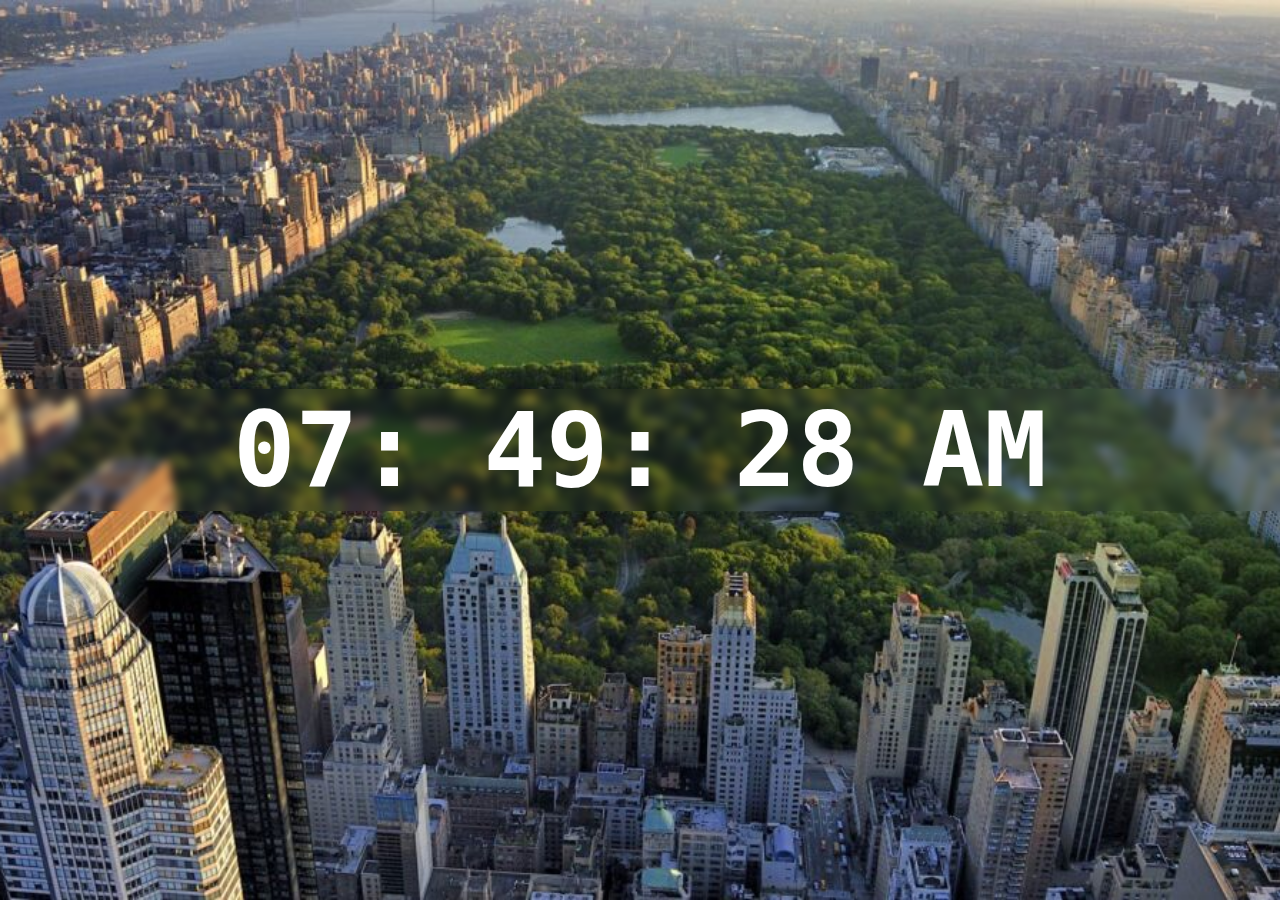
<file: Digital-Clock/index.html>
<!DOCTYPE html>
<html lang="en">
<head>
    <meta charset="UTF-8">
    <meta name="viewport" content="width=device-width, initial-scale=1.0">
    <title> website...</title>
    <link rel= "stylesheet" href="style.css">

</head>
<body>
    <div id="clock-container">
        <div id="clock">00:00:00</div>
    </div>
    
    <script src="index.js"></script>
</body>
</html>
</file>
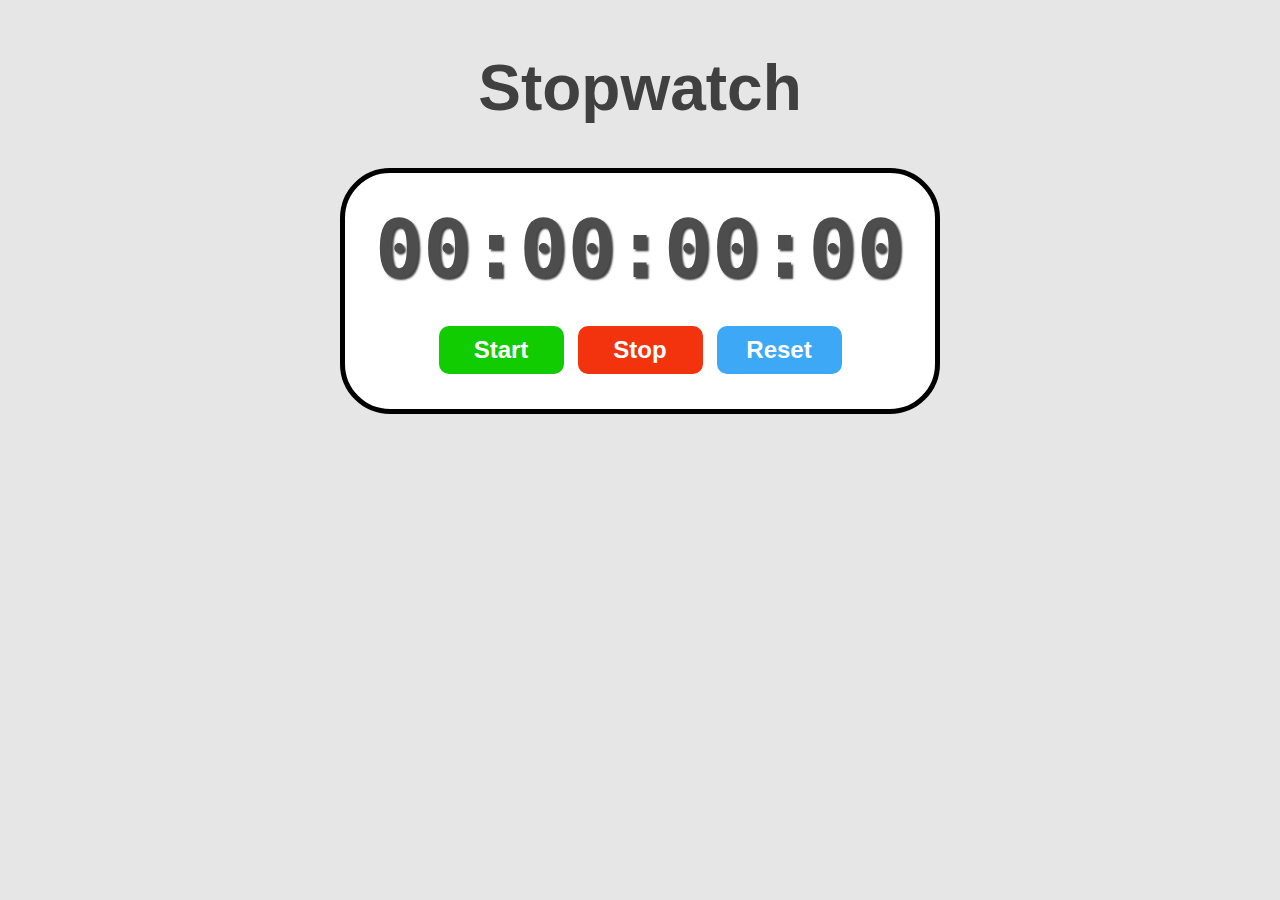
<file: StopWatch/index.html>
<!DOCTYPE html>
<html lang="en">
<head>
    <title>Stopwatch</title>
    <link rel="stylesheet" href="style.css">
</head>
<body>
    <h1 id="myH1">Stopwatch</h1>

    <div id="container">
        <div id="display">
            00:00:00:00
        </div>

        <div id="controls">
            <button id="startBtn" onclick="start()">Start</button>
            <button id="stopBtn" onclick="stop()">Stop</button>
            <button id="resetBtn" onclick="reset()">Reset</button>
        </div>
    </div>
    <script src="index.js"></script>
</body>
</html>
</file>
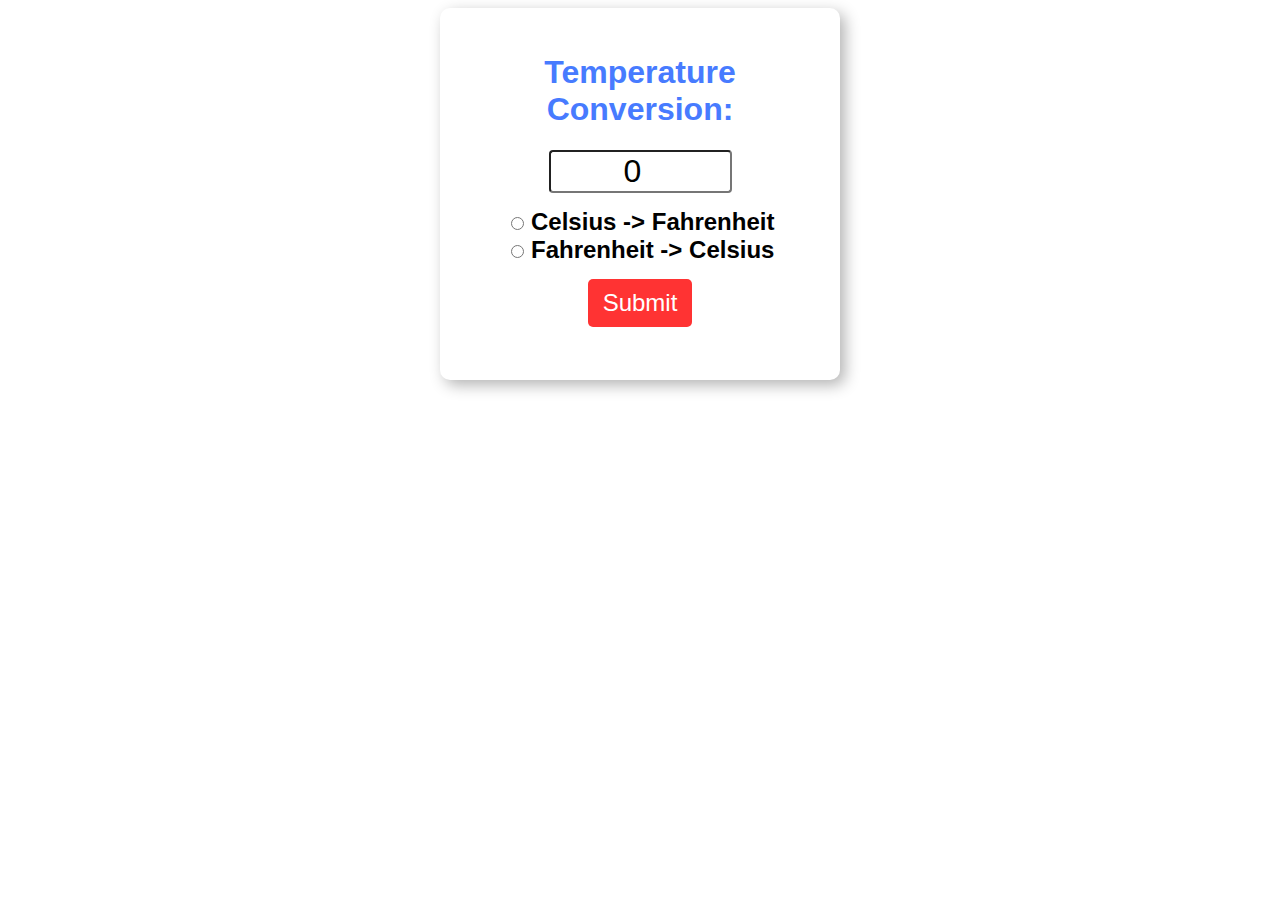
<file: Temp-Conversion/index.html>
<!DOCTYPE html>
<html lang="en">
<head>
    <meta charset="UTF-8">
    <meta name="viewport" content="width=device-width, initial-scale=1.0">
    <title>myy website...</title>
    <link rel= "stylesheet" href="style.css">

</head>
<body>
    <form>
    <h1>Temperature Conversion:</h1>
    <input type="number" id="textBox" value="0"><br>

    <input type="radio" id="toF" name="unit">
    <label for="toF">Celsius -> Fahrenheit</label><br>

    <input type="radio" id="toC" name="unit">
    <label for="toC">Fahrenheit -> Celsius </label><br>

    <button type="button" onclick="convert()">Submit</button>
    <p id="result"></p>
    </form>
    <script src="index.js"></script>
</body>
</html>
</file>
<file: Digital-Clock/style.css>
body{

    background-image: url(image.jpg);
    background-position: center;
    background-repeat: no-repeat;
    background-size: cover;
    background-attachment: fixed;
    margin: 0;
}

#clock-container{
    display: flex;
    justify-content: center;
    align-items: center;
    height: 100vh;
}

#clock{
    font-family: monospace;
    font-size: 6.5rem;
    font-weight: bold;
    text-align: center;
    color: white;
    backdrop-filter: blur(5px);
    background-color: ☐ hsla(0, 0%, 100%, 0.1);
    width: 100%;
}
</file>
<file: StopWatch/style.css>
body {

    display: flex;
    flex-direction: column;
    align-items: center;
    background-color: hsl(0, 0%, 90%);
}

#myH1{
    font-size: 4rem;
    font-family: "Arial", sans-serif;
    color: hsl(0, 0%, 25%);
}

#container{
    display: flex;
    flex-direction: column;
    align-items: center;
    padding: 30px;
    border: 5px solid;
    border-radius: 50px;
    background-color: white;

}

#display{
    font-size: 5rem;
    font-family: monospace;
    font-weight: bold;
    color: hsl(0, 0%, 30%);
    text-shadow: 2px 2px 2px hsla(0, 0%, 0%, 0.75);
    margin-bottom: 25px;
}

#controls button{
    font-size: 1.5rem;
    font-weight: bold;
    padding: 10px 20px;
    margin: 5px;
    min-width: 125px;
    border:none;
    border-radius:10px;
    cursor:pointer;
    color:white;
    transition: background-color 0.5s ease;

}

#startBtn{
    background-color: hsl(115, 100%, 40%);
}
#startBtn:hover{
    background-color: hsl(115, 100%, 30%);
}
#stopBtn{
    background-color: hsl(10, 90%, 50%);
}
#stopBtn:hover{
    background-color: hsl(10, 90%, 40%);
}
#resetBtn{
    background-color: hsl(205, 90%, 60%);
}
#resetBtn:hover{
    background-color: hsl(205, 90%, 50%);
}
</file>
<file: Temp-Conversion/style.css>
body{
    font-family: Arial, sans-serif;
    background-color: hs1(0,0%, 95%);
}
h1{
    color: hsl(223, 100%, 64%);
}

form{
    background-color: lhsl(0, 0%, 100%);
    text-align: center;
    max-width: 350px;
    margin: auto;
    padding: 25px;
    border-radius: 10px;
    box-shadow: 5px 5px 15px hsla(0, 0%, 0%, 0.3);
}

#textBox{
    width: 50%;
    text-align: center;
    font-size: 2em;
    border: 2px solid Ihsla(0, 0%, 0%, 0.8);
    border-radius: 4px;
    margin-bottom: 15px;
}

label{
    font-size: 1.5em;
    font-weight: bold;
}

button{
    margin-top: 15px;
    background-color: hsl(0, 100%, 60%);
    color: white;
    font-size: 1.5em;
    border: none;
    padding: 10px 15px;
    border-radius: 5px;
    cursor: pointer;
}

button:hover{
    background-color: hsl(0, 100%, 50%);
}

#result{
    font-size: 1.75em;
    font-weight: bold;
}
</file>
